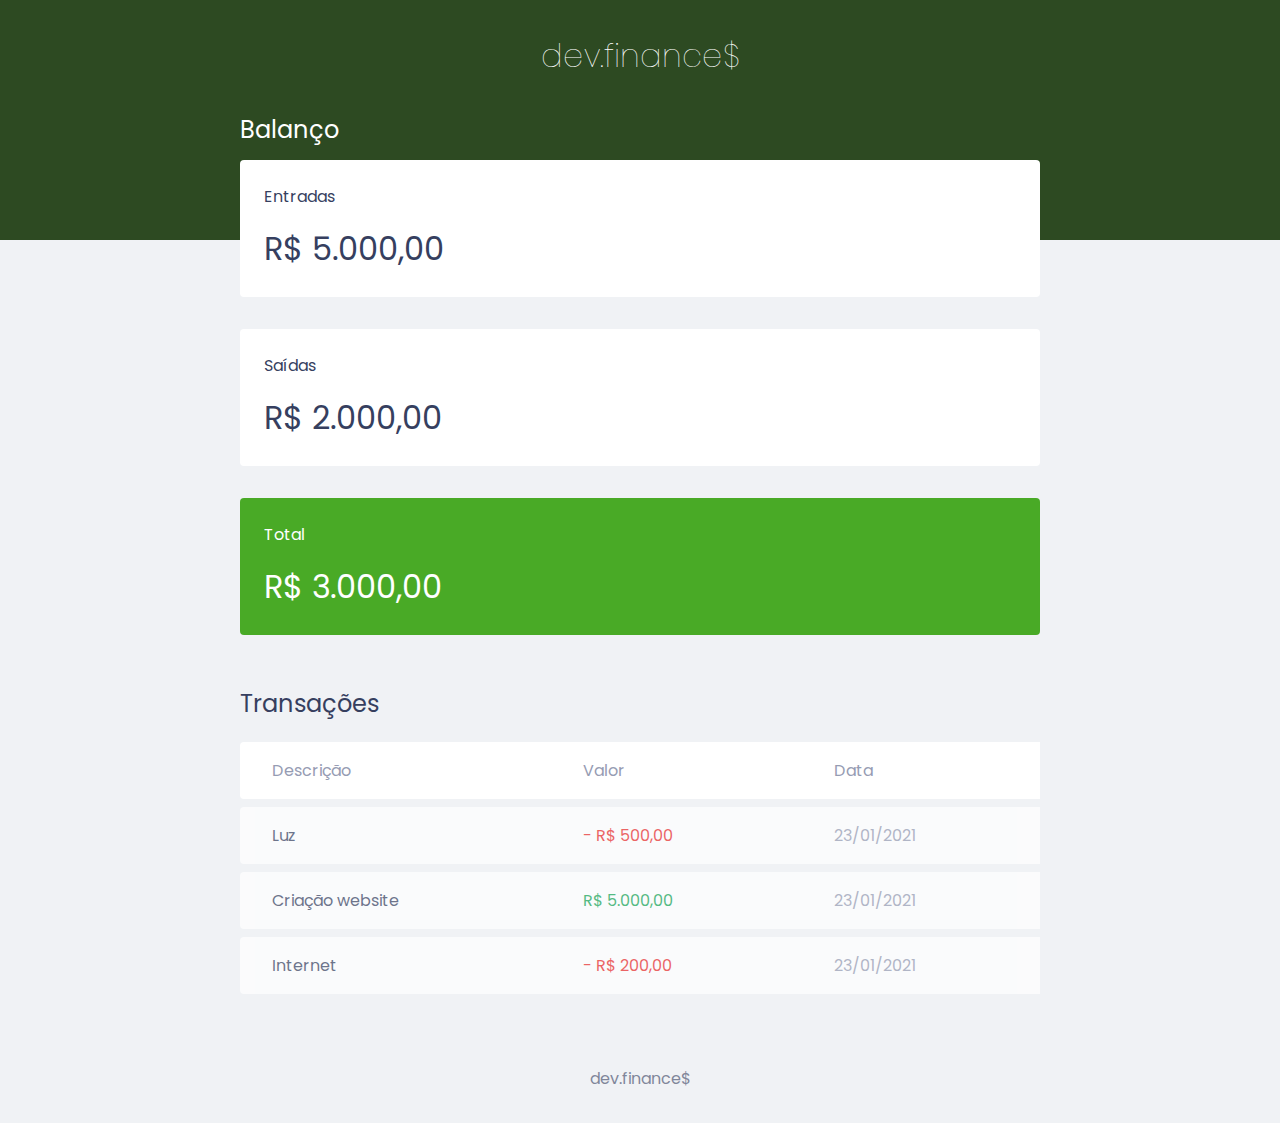
<file: maratona-discover - aula1/index.html>
<!DOCTYPE html>
<html lang="pt-br">
<head>
    <meta charset="UTF-8">
    <meta name="viewport" content="width=device-width, initial-scale=1.0">
    <title>dev.finance$</title>
    <link rel="stylesheet" href="./styles.css">
    <link rel="preconnect" href="https://fonts.gstatic.com">
    <link href="https://fonts.googleapis.com/css2?family=Poppins:ital,wght@0,100;0,400;0,700;1,100;1,700&display=swap" rel="stylesheet">
</head>
<body>
    <header>
        <h1 id="logo">dev.finance$</h1>
    </header>

    <main class="container">
        <section id="balance">
            <h2>Balanço</h2>

            <div class="card">
                <h3>Entradas</h3> 
                <p>R$ 5.000,00</p> 
            </div>

            <div class="card">
                <h3>Saídas</h3> 
                <p>R$ 2.000,00</p> 
            </div>

            <div class="card total">
                <h3>Total</h3> 
                <p>R$ 3.000,00</p>
            </div>
                        
        </section>

        <section id="transaction">
            <h2>Transações</h2>
    
            <table id="data-table">
        
                <thead>
                    <tr>
                        <th>Descrição</th>
                        <th>Valor</th>
                        <th>Data</th>
                    </tr>
                </thead>
        
                <tbody>
                    <tr>
                        <td class="description">Luz</td>
                        <td class="expense">- R$ 500,00</td>
                        <td class="date">23/01/2021</td>
                    </tr>
        
                    <tr>
                        <td class="description">Criação website</td>
                        <td class="income">R$ 5.000,00</td>
                        <td class="date">23/01/2021</td>
                    </tr>
        
                    <tr>
                        <td class="description">Internet</td>
                        <td class="expense">- R$ 200,00</td>
                        <td class="date">23/01/2021</td>
                    </tr>
                </tbody>
        
            </table>
        </section>
    
    </main>

    <footer><p>dev.finance$</p></footer>
</body>
</html>
</file>
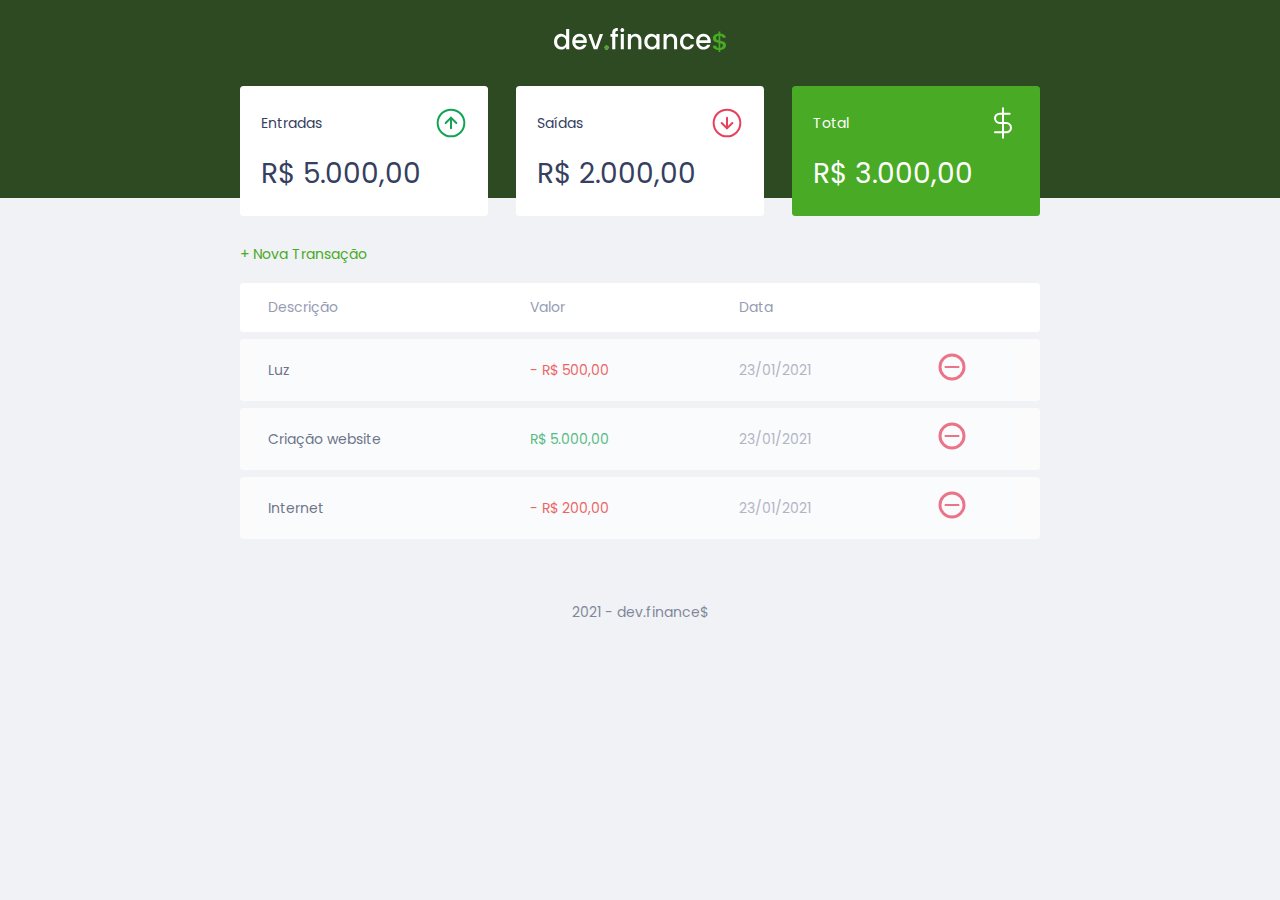
<file: maratona-discover - aula2/index.html>
<!DOCTYPE html>
<html lang="pt-br">
<head>
    <meta charset="UTF-8">
    <meta name="viewport" content="width=device-width, initial-scale=1.0">
    <title>dev.finance$</title>
    <link rel="stylesheet" href="./styles.css">
    <link rel="preconnect" href="https://fonts.gstatic.com">
    <link href="https://fonts.googleapis.com/css2?family=Poppins:ital,wght@0,100;0,400;0,700;1,100;1,700&display=swap" rel="stylesheet">
</head>
<body>
    <header>
        <img src="./assets/logo.svg" alt="Logo Dev Finance">
    </header>

    <main class="container">
        <section id="balance">
            <h2 class="sr-only">Balanço</h2>

            <div class="card">
                <h3>
                    <span>Entradas</span>
                    <img src="./assets/income.svg" alt="Imagem de entradas">
                </h3> 
                <p>R$ 5.000,00</p> 
            </div>

            <div class="card">
                <h3>
                    <span>Saídas</span>
                    <img src="./assets/expense.svg" alt="Imagem de saídas">
                </h3> 
                <p>R$ 2.000,00</p> 
            </div>

            <div class="card total">
                <h3>
                    <span>Total</span> 
                    <img src="./assets/total.svg" alt="Imagem do total">
                </h3>
                <p>R$ 3.000,00</p>
            </div>
                        
        </section>

        <section id="transaction">
            <h2 class="sr-only">Transações</h2>
    
            <a href="#" onclick="Modal.open()" class="button new">+ Nova Transação</a>

            <table id="data-table">
        
                <thead>
                    <tr>
                        <th>Descrição</th>
                        <th>Valor</th>
                        <th>Data</th>
                        <th></th>
                    </tr>
                </thead>
        
                <tbody>
                    <tr>
                        <td class="description">Luz</td>
                        <td class="expense">- R$ 500,00</td>
                        <td class="date">23/01/2021</td>
                        <td>
                            <img src="./assets/minus.svg" alt="Remover transação">
                        </td>
                    </tr>
        
                    <tr>
                        <td class="description">Criação website</td>
                        <td class="income">R$ 5.000,00</td>
                        <td class="date">23/01/2021</td>
                        <td>
                            <img src="./assets/minus.svg" alt="Remover transação">
                        </td>
                    </tr>
        
                    <tr>
                        <td class="description">Internet</td>
                        <td class="expense">- R$ 200,00</td>
                        <td class="date">23/01/2021</td>
                        <td>
                            <img src="./assets/minus.svg" alt="Remover transação">
                        </td>
                    </tr>
                </tbody>
        
            </table>
        </section>
    
    </main>

    <div class="modal-overlay">
        <div class="modal">
            <div id="form">
                <h2>Nova transação</h2>
                <form action="">
                    <div class="input-group">
                        <label class="sr-only" for="description">Descrição</label> <!--class="sr-only" é para o leitor de tela ler "descrição", para ajudar na acessibilidade dos que precisam-->
                        <input
                            type="text" 
                            id="description" 
                            name="description"
                            placeholder="Descrição" 
                        />
                    </div> <!--placeholder é o atributo para ficar o nome de padrão no formulário, só que não tem valor-->

                    <div class="input-group">
                        <label class="sr-only" 
                        for="amount">Valor</label> <!--class="sr-only" é para o leitor de tela ler "valor", para ajudar na acessibilidade dos que precisam-->
                        <input
                            type="number" 
                            step="0.01"
                            id="amount" 
                            name="amount"
                            placeholder="0,00" 
                        /> <!--placeholder é o atributo para ficar o nome de padrão no formulário, só que não tem valor. O step= "0.01" vai adicionar uma barrinha giratória que soma 0.01-->
                        <small class="help">Use o sinal - (negativo) para despesas e , (vírgula) para casas decimais.</small>                        
                    </div>

                    <div class="input-group">
                        <label class="sr-only" for="date">Data</label> <!--class="sr-only" é para o leitor de tela ler "data", para ajudar na acessibilidade dos que precisam-->
                        <input
                            type="date" 
                            id="date" 
                            name="date"
                        />
                    </div> 

                    <div class="input-group actions">
                        <a onclick="Modal.close()" href="#" class="button cancel">Cancelar</a>
                        <button>Salvar</button>
                    </div>
                </form>
            </div>
        </div>
    </div>

    <footer><p>2021 - dev.finance$</p></footer>

    <script>
        const Modal = {
            open() {
                //Abrir modal
                //Adicionar classe active ao modal
                document.querySelector('.modal-overlay')
                .classList.add('active');
            }, 
            close() {
                //fechar o modal
                //remover a class active do modal
                document.querySelector('.modal-overlay')
                .classList.remove('active');
            }
        }
    </script>
</body>
</html>
</file>
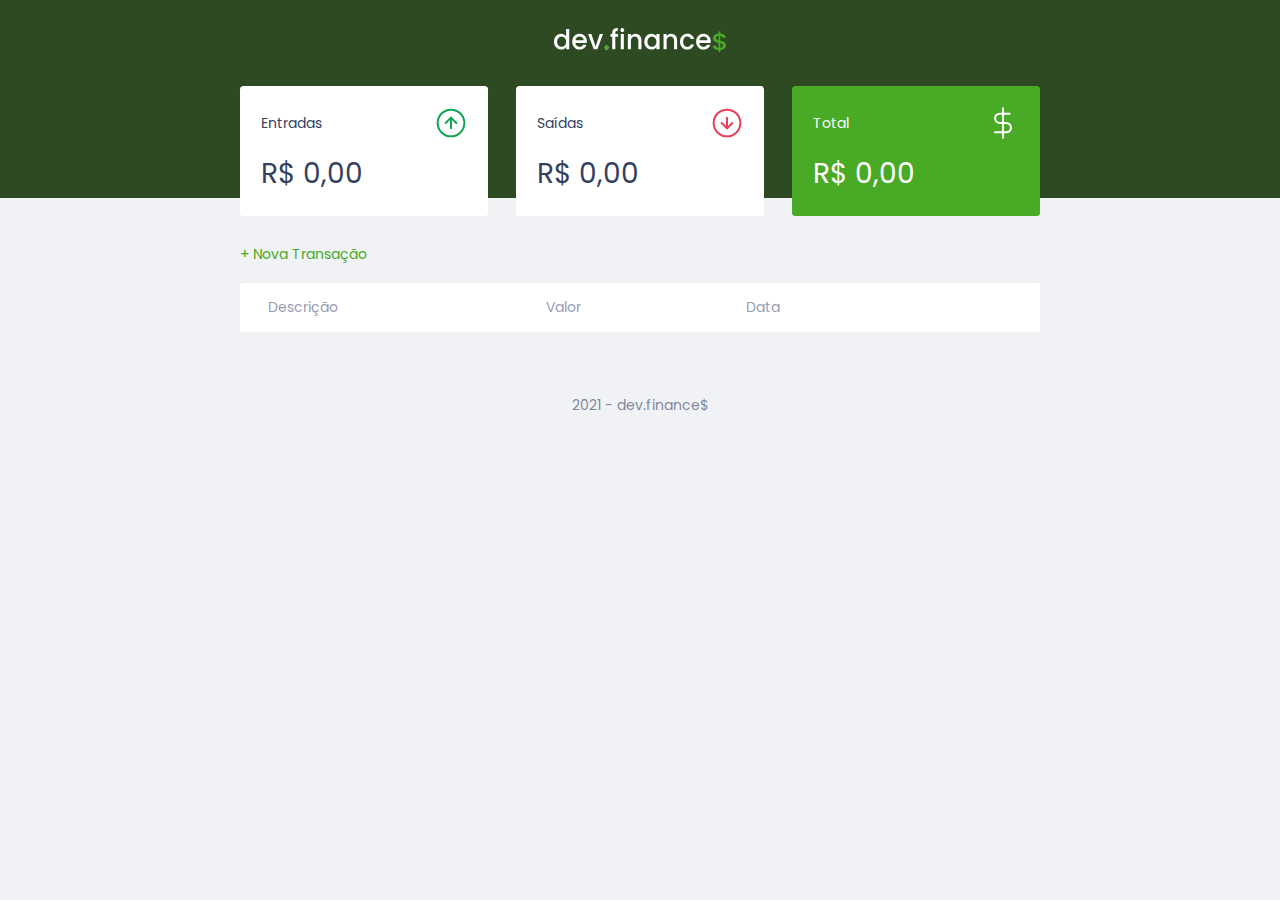
<file: maratona-discover - aula3/index.html>
<!DOCTYPE html>
<html lang="pt-br">
<head>
    <meta charset="UTF-8">
    <meta name="viewport" content="width=device-width, initial-scale=1.0">
    <title>dev.finance$</title>
    <link rel="stylesheet" href="./styles.css">
    <link rel="preconnect" href="https://fonts.gstatic.com">
    <link href="https://fonts.googleapis.com/css2?family=Poppins:ital,wght@0,100;0,400;0,700;1,100;1,700&display=swap" rel="stylesheet">
</head>
<body>
    <header>
        <img src="./assets/logo.svg" alt="Logo Dev Finance">
    </header>

    <main class="container">
        <section id="balance">
            <h2 class="sr-only">Balanço</h2>

            <div class="card">
                <h3>
                    <span>Entradas</span>
                    <img src="./assets/income.svg" alt="Imagem de entradas">
                </h3> 
                <p id="incomeDisplay">R$ 0,00</p> 
            </div>

            <div class="card">
                <h3>
                    <span>Saídas</span>
                    <img src="./assets/expense.svg" alt="Imagem de saídas">
                </h3> 
                <p id="expenseDisplay">R$ 0,00</p> 
            </div>

            <div class="card total">
                <h3>
                    <span>Total</span> 
                    <img src="./assets/total.svg" alt="Imagem do total">
                </h3>
                <p id="totalDisplay">R$ 0,00</p>
            </div>
                        
        </section>

        <section id="transaction">
            <h2 class="sr-only">Transações</h2>
    
            <a href="#" onclick="Modal.open_and_close()" class="button new">+ Nova Transação</a>

            <table id="data-table">
        
                <thead>
                    <tr>
                        <th>Descrição</th>
                        <th>Valor</th>
                        <th>Data</th>
                        <th></th>
                    </tr>
                </thead>
        
                <tbody>
                </tbody>
        
            </table>
        </section>
    
    </main>

    <div class="modal-overlay">
        <div class="modal">
            <div id="form">
                <h2>Nova transação</h2>
                <form action="" onsubmit="Form.submit(event)"> <!--Tudo que tiver on e depois o nome do evento na frente podemos rodar funções conforme o evento-->
                    <div class="input-group">
                        <label class="sr-only" for="description">Descrição</label> <!--class="sr-only" é para o leitor de tela ler "descrição", para ajudar na acessibilidade dos que precisam-->
                        <input
                            type="text" 
                            id="description" 
                            name="description"
                            placeholder="Descrição" 
                        />
                    </div> <!--placeholder é o atributo para ficar o nome de padrão no formulário, só que não tem valor-->

                    <div class="input-group">
                        <label class="sr-only" 
                        for="amount">Valor</label> <!--class="sr-only" é para o leitor de tela ler "valor", para ajudar na acessibilidade dos que precisam-->
                        <input
                            type="number" 
                            step="0.01"
                            id="amount" 
                            name="amount"
                            placeholder="0,00" 
                        /> <!--placeholder é o atributo para ficar o nome de padrão no formulário, só que não tem valor. O step= "0.01" vai adicionar uma barrinha giratória que soma 0.01-->
                        <small class="help">Use o sinal - (negativo) para despesas e , (vírgula) para casas decimais.</small>                        
                    </div>

                    <div class="input-group">
                        <label class="sr-only" for="date">Data</label> <!--class="sr-only" é para o leitor de tela ler "data", para ajudar na acessibilidade dos que precisam-->
                        <input
                            type="date" 
                            id="date" 
                            name="date"
                        />
                    </div> 

                    <div class="input-group actions">
                        <a onclick="Modal.open_and_close()" href="#" class="button cancel">Cancelar</a>
                        <button>Salvar</button>
                    </div>
                </form>
            </div>
        </div>
    </div>

    <footer><p>2021 - dev.finance$</p></footer>

    <script src="./scripts.js"></script>
</body>
</html>

<!-- 
    Para simular quebra de linha clicar alt + z
-->
</file>
<file: maratona-discover - aula1/styles.css>
/*Global*/
:root {
    --dark-blue: #363f5f;
}

* { 
    margin: 0;
    padding: 0;
    box-sizing: border-box;
} /*Padrão que o Maik usa para tudo*/

body {
    background: #f0f2f5;
    font-family: 'Poppins', sans-serif;
}

.container {
    width: min(90vw,800px);
    margin: auto;
}

/* Tittles */
h2 {
    margin-top: 3.2rem;
    margin-bottom: 0.8rem;
    color: var(--dark-blue);

    font-weight: normal;
}

/*Header*/
header {
    background: #2D4A22;
    padding: 2rem 0 10rem;
    text-align: center;
}

#logo {
    color: #fff;
    font-weight: 100;
}

/*Balance*/
#balance {
    margin-top: -8rem;
}

#balance h2 {
    color: white;
    margin-top: 0;
}

/*Cards*/
.card {
    background: white;
    padding: 1.5rem;
    border-radius: 0.25rem;

    margin-bottom: 2rem;

    color: var(--dark-blue);
}

.card h3 {
    font-weight: normal;
    font-size: 1rem;

}

.card p {
    font-size: 2rem;
    line-height: 3rem;

    margin-top: 1rem;
}

.card.total {
    background: #49AA26;
    color: white;
}

/*Table*/
#data-table {
    width: 100%;
    border-spacing: 0 0.5rem;
    color: #969cb3
}

table thead tr th:first-child, 
table tbody tr td:first-child {
    border-radius: 0.25rem 0 0 0.25rem;
}

table thead th {
    background: white;

    font-weight: normal;
    padding: 1rem 2rem;

    text-align: left;
}

table tbody tr {
    opacity: 0.7
}

table tbody tr:hover {
    opacity: 1
}

table tbody td {
    background: white;
    padding: 1rem 2rem;
}

td.description {
    color: var(--dark-blue);
}

td.income {
    color: #12a454;
}

td.expense {
    color: #e92929;
}

/*Footer*/
footer {
    text-align: center;
    padding: 4rem 0 2rem;
    color: var(--dark-blue);

    opacity: 0.6;
}
</file>
<file: maratona-discover - aula2/styles.css>
/*Global*/
:root {
    --dark-blue: #363f5f;
    --green: #49AA26;
    --light-green: #3dd705;
    --red: #e92929;
}

* { 
    margin: 0;
    padding: 0;
    box-sizing: border-box;
} /*Padrão que o Maik usa para tudo*/

html {
    font-size: 93.75%; /*padrão de 15 px*/
}

body {
    background: #f0f2f5;
    font-family: 'Poppins', sans-serif;
}

.sr-only { /*truque (trick) para tirar o título ou qualquer outra coisa da tela e não afetar a acessibilidade (os leitores de tela) dos que precisam, aí o programa de acessibilidade vai ler o título que ocultamos*/
    position: absolute;
    width: 1px;
    height: 1px;
    padding: 0;
    margin: -1px;
    overflow: hidden;
    clip: rect(0, 0, 0, 0);
    white-space: nowrap;
    border-width: 0;
}

.container {
    width: min(90vw,800px);
    margin: auto;
}

/* Tittles */
h2 {
    margin-top: 3.2rem;
    margin-bottom: 0.8rem;
    color: var(--dark-blue);

    font-weight: normal;
}

/*Links & Buttons*/
a {
    color: var(--green);
    text-decoration: none; /*Para tirar o underline padrão do elemento*/
}

a:hover {
    color: var(--light-green);
}

button {
    width: 100%;
    height: 50px;

    border: none;

    color: white;
    background: var(--green);

    padding: 0;

    border-radius: 0.25rem;

    cursor: pointer;
}

button:hover {
    background: var(--light-green);
}

.button.new {
    display: inline-block;
    margin-bottom: .8rem;
}

.button.cancel {
    color: var(--red);
    border: 2px var(--red) solid;
    border-radius: 0.25rem;

    height: 50px;

    /*Passo a passo padrão para alinhar intens ao meio*/
    display: flex;
    align-items: center;
    justify-content: center;

    opacity: 0.6;
}

.button.cancel:hover{
    opacity: 1;
}

/*Header*/
header {
    background: #2D4A22;
    padding: 2rem 0 10rem;
    text-align: center;
}

#logo {
    color: #fff;
    font-weight: 100;
}

/*Balance*/
#balance {
    margin-top: -8rem;
}

#balance h2 {
    color: white;
    margin-top: 0;
}

/*Cards*/
.card {
    background: white;
    padding: 1.5rem;
    border-radius: 0.25rem;

    margin-bottom: 2rem;

    color: var(--dark-blue);
}

.card h3 {
    font-weight: normal;
    font-size: 1rem;

    display: flex; /*Muda o comportamento dos elementos dentro da caixa, o comportamento padrão era um abaixo do outro, mas com o display: flex fica um ao lado do outro*/
    align-items: center;
    justify-content: space-between;
}

.card p {
    font-size: 2rem;
    line-height: 3rem;

    margin-top: 1rem;
}

.card.total {
    background: var(--green);
    color: white;
}

/*Table*/
#transaction {
    display: block;
    width: 100%;
    overflow-x: auto;
}

#data-table {
    width: 100%;
    border-spacing: 0 0.5rem;
    color: #969cb3;
}

table thead tr th:first-child, 
table tbody tr td:first-child {
    border-radius: 0.25rem 0 0 0.25rem;
}

table thead tr th:last-child, 
table tbody tr td:last-child {
    border-radius: 0 0.25rem 0.25rem 0;
}

table thead th {
    background: white;

    font-weight: normal;
    padding: 1rem 2rem;

    text-align: left;
}

table tbody tr {
    opacity: 0.7
}

table tbody tr:hover {
    opacity: 1
}

table tbody td {
    background: white;
    padding: 1rem 2rem;
}

td.description {
    color: var(--dark-blue);
}

td.income {
    color: #12a454;
}

td.expense {
    color: #e92929;
}

/*Modal*/
.modal-overlay { /*Parte de fazer o fundo preto transparente*/
    width: 100%;
    height: 100%;

    background-color: rgba(0, 0, 0, 0.7);
    
    position: fixed;
    top: 0;

    display: flex;
    align-items: center;
    justify-content: center;

    opacity: 0;
    visibility: hidden;

    z-index: 999;
}

.modal-overlay.active { /*Quando apertar o botão o javascript ativa isso*/
    opacity: 1;
    visibility: visible;
}

.modal {
    background: #F0F2F5;
    padding: 2.4rem;

    width: 90%; /*Para não deixar que o painel fique grudado na tela, para sempre dar um espaço*/

    position: relative;
    z-index: 1;;
}

/*Form*/
#form {
    max-width: 500px;
}

#form h2 {
    margin-top: 0;
}

input {
    border: none;
    border-radius: 0.2rem;

    padding: .8rem;

    width: 100%;
}

.input-group {
    margin-top: 0.8rem;
}

.input-group small {
    opacity: 0.4;
}

.input-group.actions {
    display: flex;
    justify-content: space-between;
    align-items: center;
}

.input-group.actions .button,
.input-group.actions button {
    width: 48%;
}

/*Footer*/
footer {
    text-align: center;
    padding: 4rem 0 2rem;
    color: var(--dark-blue);

    opacity: 0.6;
}

/*Responsive*/
@media (min-width: 800px) {
   html {
       font-size: 87.5%; /*equivale a 14 px*/
   } 

   #balance {
       display: grid;
       grid-template-columns: repeat(3, 1fr); /*ou poderia ser assim grid-template-columns: 1fr 1fr 1fr;*/
       gap: 2rem;
   }

   .modal { /*Para não deixar que o painel fique grudado na tela, para sempre dar um espaço*/
    width: 567.188px;
   }
}
</file>
<file: maratona-discover - aula3/styles.css>
/*Global*/
:root {
    --dark-blue: #363f5f;
    --green: #49AA26;
    --light-green: #3dd705;
    --red: #e92929;
}

* { 
    margin: 0;
    padding: 0;
    box-sizing: border-box;
} /*Padrão que o Maik usa para tudo*/

html {
    font-size: 93.75%; /*padrão de 15 px*/
}

body {
    background: #f0f2f5;
    font-family: 'Poppins', sans-serif;
}

.sr-only { /*truque (trick) para tirar o título ou qualquer outra coisa da tela e não afetar a acessibilidade (os leitores de tela) dos que precisam, aí o programa de acessibilidade vai ler o título que ocultamos*/
    position: absolute;
    width: 1px;
    height: 1px;
    padding: 0;
    margin: -1px;
    overflow: hidden;
    clip: rect(0, 0, 0, 0);
    white-space: nowrap;
    border-width: 0;
}

.container {
    width: min(90vw,800px);
    margin: auto;
}

/* Tittles */
h2 {
    margin-top: 3.2rem;
    margin-bottom: 0.8rem;
    color: var(--dark-blue);

    font-weight: normal;
}

/*Links & Buttons*/
a {
    color: var(--green);
    text-decoration: none; /*Para tirar o underline padrão do elemento*/
}

a:hover {
    color: var(--light-green);
}

button {
    width: 100%;
    height: 50px;

    border: none;

    color: white;
    background: var(--green);

    padding: 0;

    border-radius: 0.25rem;

    cursor: pointer;
}

button:hover {
    background: var(--light-green);
}

.button.new {
    display: inline-block;
    margin-bottom: .8rem;
}

.button.cancel {
    color: var(--red);
    border: 2px var(--red) solid;
    border-radius: 0.25rem;

    height: 50px;

    /*Passo a passo padrão para alinhar intens ao meio*/
    display: flex;
    align-items: center;
    justify-content: center;

    opacity: 0.6;
}

.button.cancel:hover{
    opacity: 1;
}

/*Header*/
header {
    background: #2D4A22;
    padding: 2rem 0 10rem;
    text-align: center;
}

#logo {
    color: #fff;
    font-weight: 100;
}

/*Balance*/
#balance {
    margin-top: -8rem;
}

#balance h2 {
    color: white;
    margin-top: 0;
}

/*Cards*/
.card {
    background: white;
    padding: 1.5rem;
    border-radius: 0.25rem;

    margin-bottom: 2rem;

    color: var(--dark-blue);
}

.card h3 {
    font-weight: normal;
    font-size: 1rem;

    display: flex; /*Muda o comportamento dos elementos dentro da caixa, o comportamento padrão era um abaixo do outro, mas com o display: flex fica um ao lado do outro*/
    align-items: center;
    justify-content: space-between;
}

.card p {
    font-size: 2rem;
    line-height: 3rem;

    margin-top: 1rem;
}

.card.total {
    background: var(--green);
    color: white;
}

/*Table*/
#transaction {
    display: block;
    width: 100%;
    overflow-x: auto;
}

#data-table {
    width: 100%;
    border-spacing: 0 0.5rem;
    color: #969cb3;
}

table thead tr th:first-child, 
table tbody tr td:first-child {
    border-radius: 0.25rem 0 0 0.25rem;
}

table thead tr th:last-child, 
table tbody tr td:last-child {
    border-radius: 0 0.25rem 0.25rem 0;
}

table thead th {
    background: white;

    font-weight: normal;
    padding: 1rem 2rem;

    text-align: left;
}

table tbody tr {
    opacity: 0.7
}

table tbody tr:hover {
    opacity: 1
}

table tbody td {
    background: white;
    padding: 1rem 2rem;
}

td.description {
    color: var(--dark-blue);
}

td.income {
    color: #12a454;
}

td.expense {
    color: #e92929;
}

/*Modal*/
.modal-overlay { /*Parte de fazer o fundo preto transparente*/
    width: 100%;
    height: 100%;

    background-color: rgba(0, 0, 0, 0.7);
    
    position: fixed;
    top: 0;

    display: flex;
    align-items: center;
    justify-content: center;

    opacity: 0;
    visibility: hidden;

    z-index: 999;
}

.modal-overlay.active { /*Quando apertar o botão o javascript ativa isso*/
    opacity: 1;
    visibility: visible;
}

.modal {
    background: #F0F2F5;
    padding: 2.4rem;

    width: 90%; /*Para não deixar que o painel fique grudado na tela, para sempre dar um espaço*/

    position: relative;
    z-index: 1;;
}

/*Form*/
#form {
    max-width: 500px;
}

#form h2 {
    margin-top: 0;
}

input {
    border: none;
    border-radius: 0.2rem;

    padding: .8rem;

    width: 100%;
}

.input-group {
    margin-top: 0.8rem;
}

.input-group .help { /*se colocar small também da certo*/
    opacity: 0.4;
}

.input-group.actions {
    display: flex;
    justify-content: space-between;
    align-items: center;
}

.input-group.actions .button,
.input-group.actions button {
    width: 48%;
}

/*Footer*/
footer {
    text-align: center;
    padding: 4rem 0 2rem;
    color: var(--dark-blue);

    opacity: 0.6;
}

/*Responsive*/
@media (min-width: 800px) {
   html {
       font-size: 87.5%; /*equivale a 14 px*/
   } 

   #balance {
       display: grid;
       grid-template-columns: repeat(3, 1fr); /*ou poderia ser assim grid-template-columns: 1fr 1fr 1fr;*/
       gap: 2rem;
   }

   .modal { /*Para não deixar que o painel fique grudado na tela, para sempre dar um espaço*/
    width: 567.188px;
   }
}
</file>
